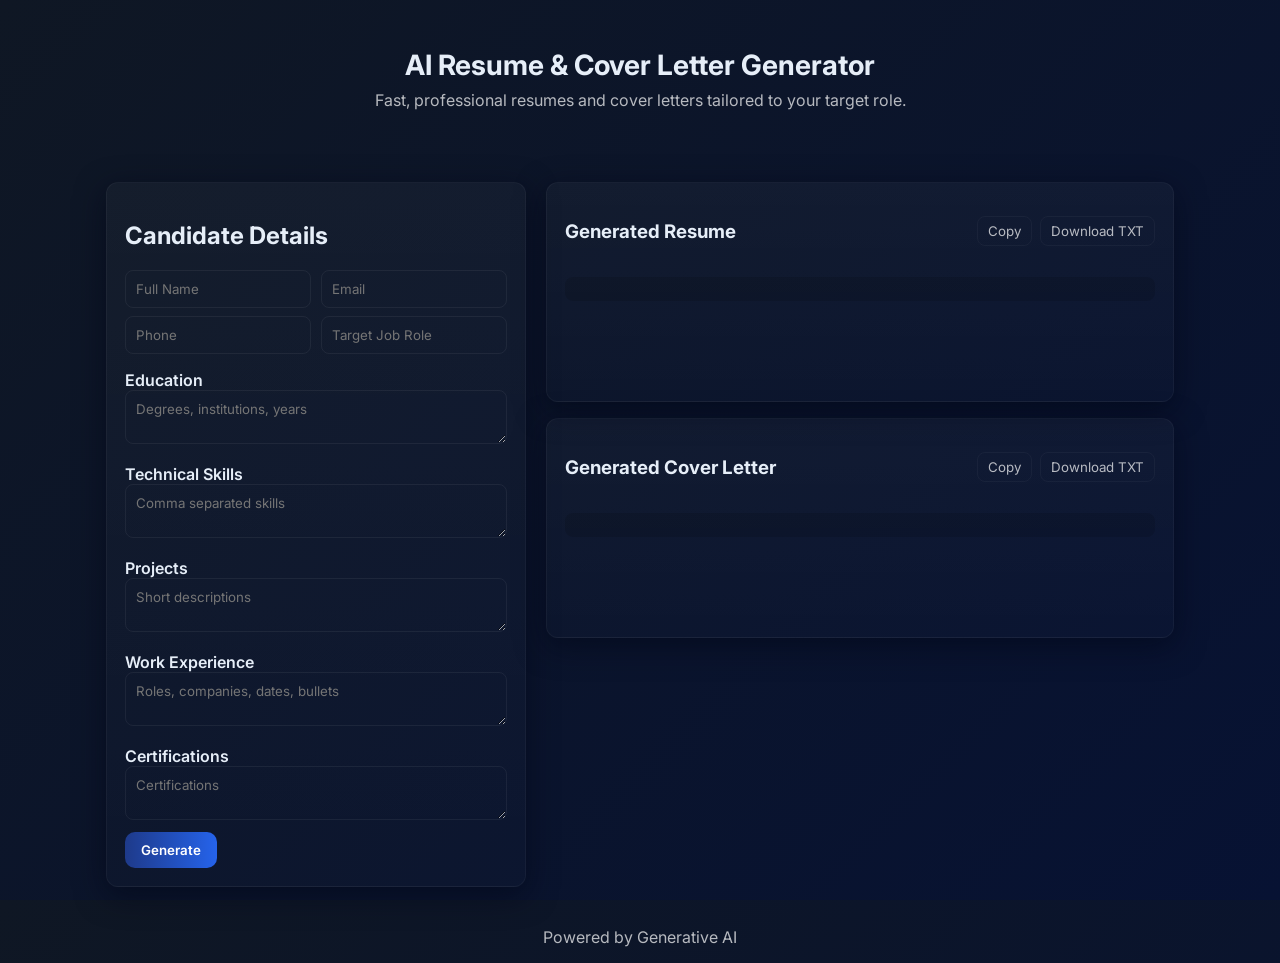
<file: templates/index.html>
<!doctype html>
<html lang="en">
<head>
  <meta charset="utf-8">
  <meta name="viewport" content="width=device-width,initial-scale=1">
  <title>AI Resume & Cover Letter Generator</title>
  <link href="https://fonts.googleapis.com/css2?family=Inter:wght@300;400;600;700&display=swap" rel="stylesheet">
  <link rel="stylesheet" href="/static/style.css">
</head>
<body>
  <header class="hero">
    <div class="hero-inner">
      <h1>AI Resume & Cover Letter Generator</h1>
      <p>Fast, professional resumes and cover letters tailored to your target role.</p>
    </div>
  </header>

  <main class="container">
    <section class="card glass form-card">
      <h2>Candidate Details</h2>
      <form id="genForm">
        <div class="row">
          <input name="full_name" placeholder="Full Name" required>
          <input name="email" placeholder="Email" required>
        </div>
        <div class="row">
          <input name="phone" placeholder="Phone">
          <input name="target_role" placeholder="Target Job Role">
        </div>
        <label>Education</label>
        <textarea name="education" placeholder="Degrees, institutions, years"></textarea>
        <label>Technical Skills</label>
        <textarea name="skills" placeholder="Comma separated skills"></textarea>
        <label>Projects</label>
        <textarea name="projects" placeholder="Short descriptions"></textarea>
        <label>Work Experience</label>
        <textarea name="experience" placeholder="Roles, companies, dates, bullets"></textarea>
        <label>Certifications</label>
        <textarea name="certifications" placeholder="Certifications"></textarea>

        <div class="actions">
          <button id="submitBtn" type="submit" class="btn">Generate</button>
        </div>
      </form>
    </section>

    <section class="outputs">
      <div class="card glass output-card">
        <div class="card-head">
          <h3>Generated Resume</h3>
          <div class="actions-small">
            <button class="copy-btn" data-target="resume">Copy</button>
            <button class="download-btn" data-target="resume">Download TXT</button>
          </div>
        </div>
        <pre id="resume" class="output"></pre>
      </div>

      <div class="card glass output-card">
        <div class="card-head">
          <h3>Generated Cover Letter</h3>
          <div class="actions-small">
            <button class="copy-btn" data-target="cover">Copy</button>
            <button class="download-btn" data-target="cover">Download TXT</button>
          </div>
        </div>
        <pre id="cover" class="output"></pre>
      </div>
    </section>
  </main>

  <footer class="footer">Powered by Generative AI</footer>

  <div id="loading" class="loading hidden">
    <div class="spinner"></div>
  </div>

  <script src="/static/script.js"></script>
</body>
</html>
</file>
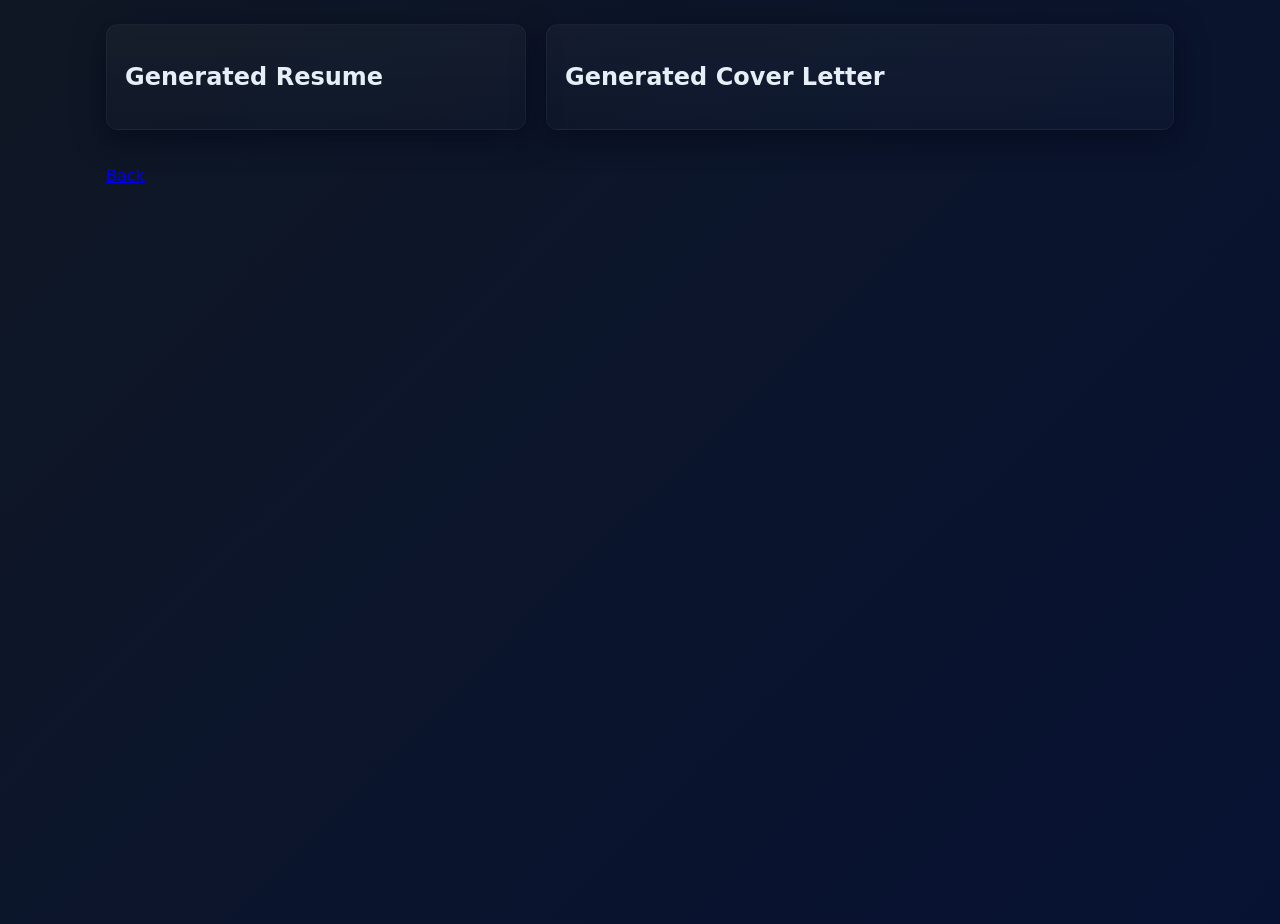
<file: templates/result.html>
<!doctype html>
<html lang="en">
<head>
  <meta charset="utf-8">
  <meta name="viewport" content="width=device-width,initial-scale=1">
  <title>Results - AI Resume Generator</title>
  <link rel="stylesheet" href="/static/style.css">
</head>
<body>
  <main class="container">
    <section class="card glass">
      <h2>Generated Resume</h2>
      <pre id="resume"></pre>
    </section>
    <section class="card glass">
      <h2>Generated Cover Letter</h2>
      <pre id="cover"></pre>
    </section>
    <p><a href="/">Back</a></p>
  </main>
</body>
</html>
</file>
<file: static/style.css>
:root{
  --bg1:#0f1724;
  --bg2:#071233;
  --glass: rgba(255,255,255,0.06);
  --accent:#1e3a8a;
  --accent-2:#2563eb;
  --muted: rgba(255,255,255,0.7);
}
*{box-sizing:border-box;font-family:Inter,system-ui,Segoe UI,Roboto,'Helvetica Neue',Arial}
html,body{height:100%;margin:0;background:linear-gradient(135deg,var(--bg1),var(--bg2));color:#e6eef8}
.hero{padding:48px 16px;text-align:center}
.hero-inner{max-width:980px;margin:0 auto}
.hero h1{font-size:28px;margin:0 0 8px}
.hero p{margin:0;color:var(--muted)}
.container{display:grid;grid-template-columns:1fr;gap:20px;max-width:1100px;margin:24px auto;padding:0 16px}
@media(min-width:980px){.container{grid-template-columns:420px 1fr;align-items:start}}
.card{border-radius:12px;padding:18px}
.glass{background:linear-gradient(180deg, rgba(255,255,255,0.03), rgba(255,255,255,0.01));box-shadow:0 8px 30px rgba(2,6,23,0.6);border:1px solid rgba(255,255,255,0.04)}
.form-card input,.form-card textarea{width:100%;padding:10px;border-radius:8px;border:1px solid rgba(255,255,255,0.06);background:transparent;color:inherit;margin-bottom:8px}
.form-card label{font-weight:600;margin-top:8px;display:block}
.row{display:flex;gap:10px}
.row input{flex:1}
.btn{background:linear-gradient(90deg,var(--accent),var(--accent-2));color:white;padding:10px 16px;border-radius:10px;border:0;cursor:pointer;font-weight:600;transition:transform .16s ease,filter .16s}
.btn:hover{transform:translateY(-3px);filter:brightness(1.04)}
.outputs{display:grid;grid-template-columns:1fr;gap:16px}
@media(min-width:980px){.outputs{grid-template-columns:1fr}}
.output-card{min-height:220px}
.output{white-space:pre-wrap;overflow:auto;max-height:420px;padding:12px;background:rgba(0,0,0,0.12);border-radius:8px}
.card-head{display:flex;justify-content:space-between;align-items:center;margin-bottom:8px}
.actions{display:flex;gap:10px}
.actions-small{display:flex;gap:8px}
.copy-btn,.download-btn{background:transparent;color:var(--muted);border:1px solid rgba(255,255,255,0.04);padding:6px 10px;border-radius:8px;cursor:pointer}
.footer{text-align:center;padding:16px;color:var(--muted)}
.loading{position:fixed;inset:0;display:flex;align-items:center;justify-content:center;background:linear-gradient(rgba(2,6,23,0.3),rgba(2,6,23,0.3));z-index:60}
.hidden{display:none}
.spinner{width:64px;height:64px;border-radius:50%;border:6px solid rgba(255,255,255,0.12);border-top-color:var(--accent-2);animation:spin 1s linear infinite}
@keyframes spin{to{transform:rotate(360deg)}}
</file>
